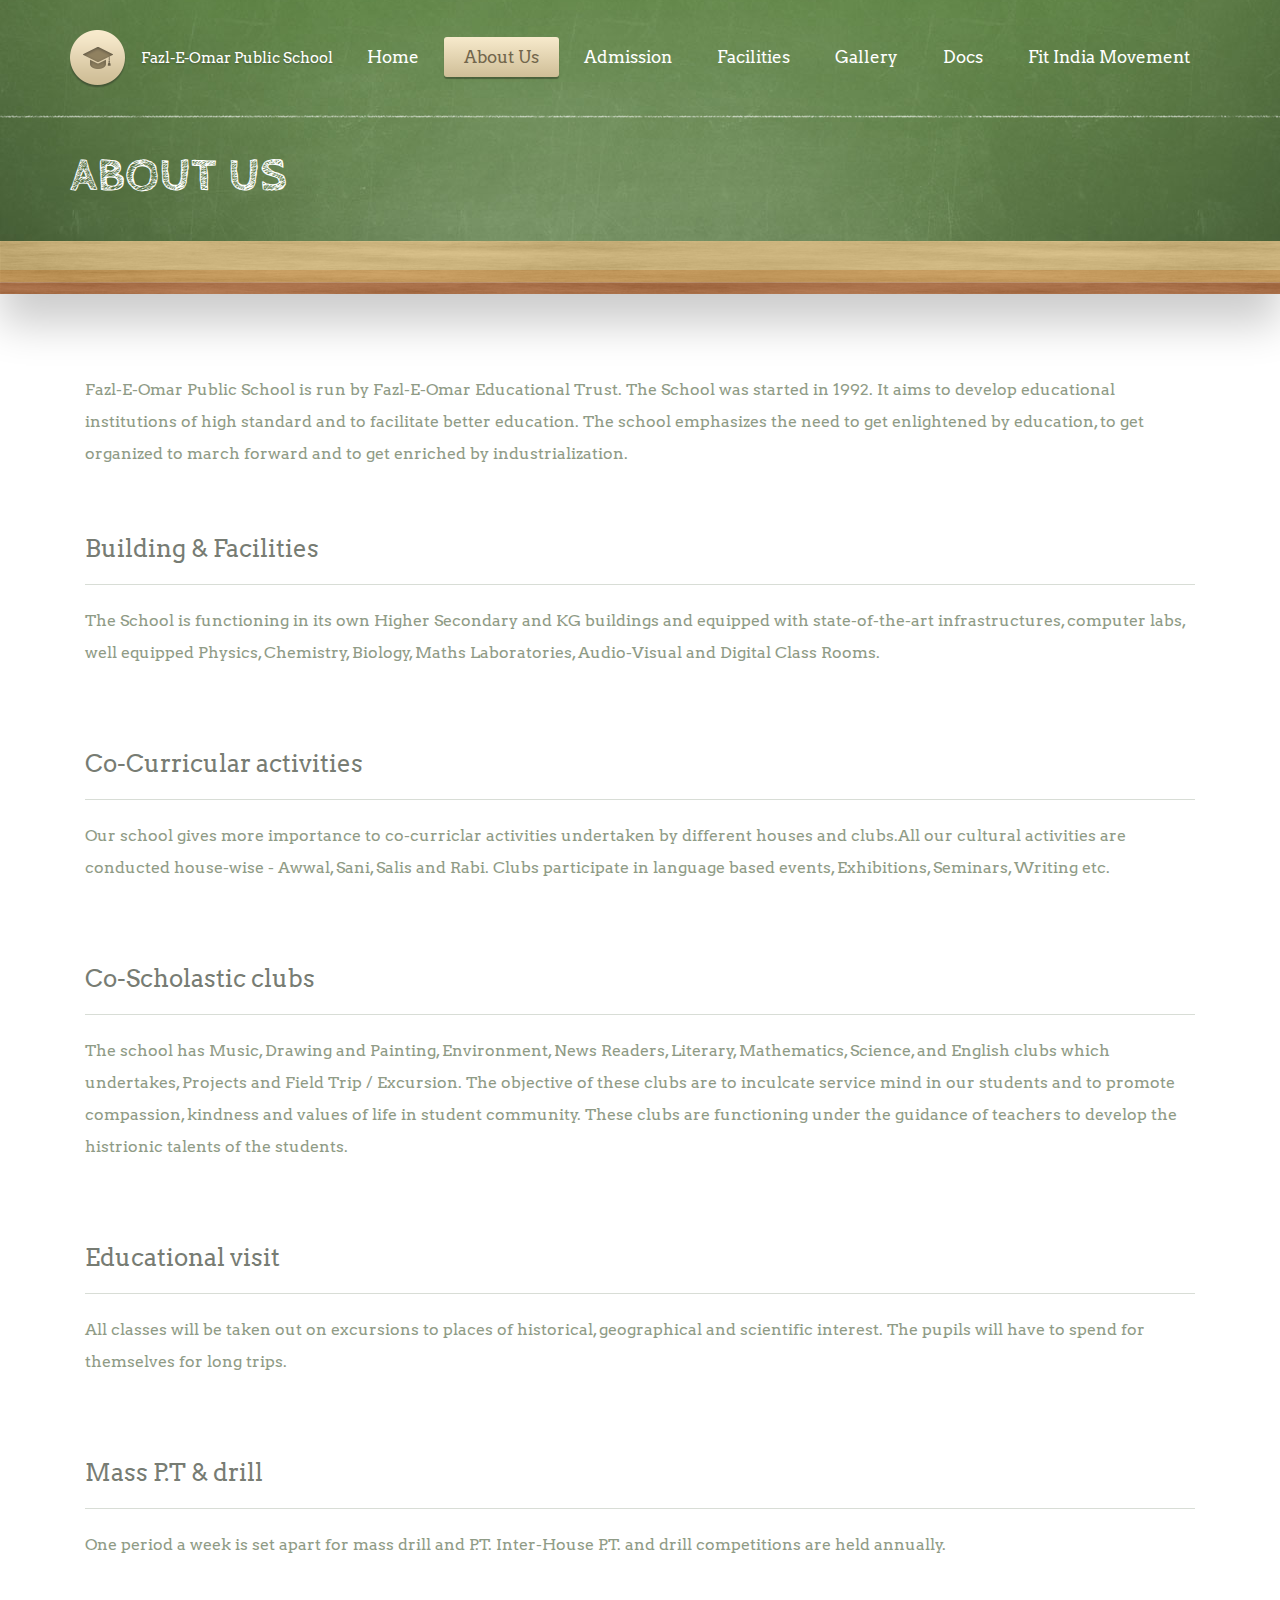
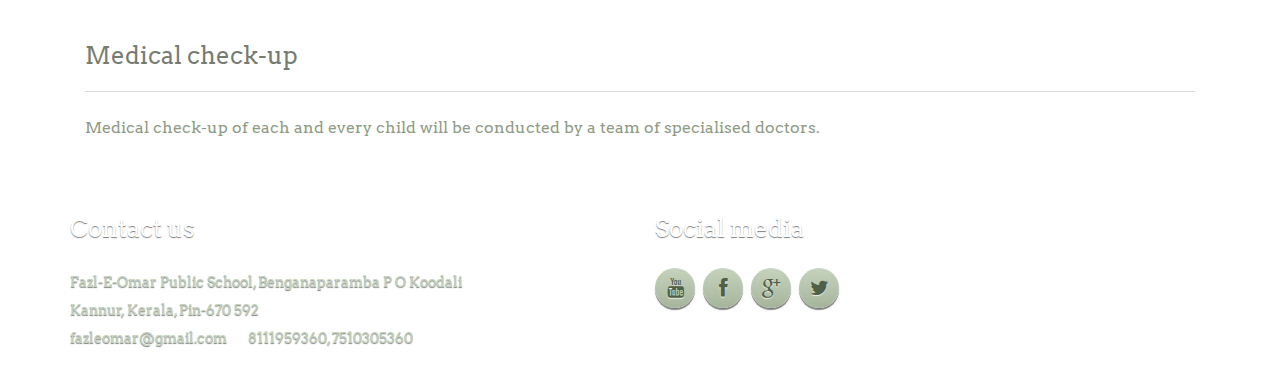
<file: aboutUs.html>
<!DOCTYPE html>
<html lang="en">
	<head>
		<meta charset="UTF-8">
		<meta http-equiv="X-UA-Compatible" content="IE=edge">
		<meta name="viewport" content="width=device-width, initial-scale=1.0,maximum-scale=1">
		
		<title>About us | Fazl-E-Omar</title>
		<!-- Loading third party fonts -->
		<link href="http://fonts.googleapis.com/css?family=Arvo:400,700|" rel="stylesheet" type="text/css">
		<link href="fonts/font-awesome.min.css" rel="stylesheet" type="text/css">
		<!-- Loading main css file -->
		<link rel="stylesheet" href="style.css">
		
		<!--[if lt IE 9]>
		<script src="js/ie-support/html5.js"></script>
		<script src="js/ie-support/respond.js"></script>
		<![endif]-->

	</head>


	<body>
		
		<div id="site-content">
			<header class="site-header">
				<div class="primary-header">
					<div class="container">
						<a href="index.html" id="branding">
							<img src="images/logo.png" alt="Fazl-E-Omar Public School">
							<h1 class="site-title">Fazl-E-Omar Public School</h1>
						</a> <!-- #branding -->
						
						<div class="main-navigation">
							<button type="button" class="menu-toggle"><i class="fa fa-bars"></i></button>
							<ul class="menu">
								<li class="menu-item"><a href="index.html">Home</a></li>
								<li class="menu-item current-menu-item"><a href="#">About Us</a></li>
								<li class="menu-item"><a href="admission.html">Admission</a></li>
								<li class="menu-item"><a href="facilities.html">Facilities</a></li>
								<li class="menu-item"><a href="gallery.php">Gallery</a></li>
								<li class="menu-item"><a href="docs.html">Docs</a></li>
								<li class="menu-item"><a href="fit-India.php">Fit India Movement</a></li>
							</ul> <!-- .menu -->
						</div> <!-- .main-navigation -->

						<div class="mobile-navigation"></div>
					</div> <!-- .container -->
				</div> <!-- .primary-header -->

				<div class="page-title">
					<div class="container">
						<h2>About us</h2>
					</div>
				</div>
			</header>
		</div>

		<main class="main-content">
			<div class="fullwidth-block inner-content">
				<div class="container">
					<div class="col-md-12">
						<div class="content">
							Fazl-E-Omar Public School is run by Fazl-E-Omar Educational Trust. The School was started in 1992. It aims to develop educational institutions of high standard and to facilitate better education. The school emphasizes the need to get enlightened by education, to get organized to march forward and to get enriched by industrialization.
							<article>
								<br/><br/>
								<header>
									<h2 class="entry-title">Building & Facilities</h2>
								</header>

								<div class="entry-content" id="classroom">
									<p>The School is functioning in its own Higher Secondary and KG buildings and equipped with state-of-the-art infrastructures, computer labs, well equipped Physics, Chemistry, Biology, Maths Laboratories, Audio-Visual and Digital Class Rooms.</p>
								</div>
							</article>
							
							<article>
								<br/><br/>
								<header>
									<h2 class="entry-title">Co-Curricular activities</h2>
								</header>

								<div class="entry-content" id="laboratories">
									<p>Our school gives more importance to co-curriclar activities undertaken by different houses and clubs.All our cultural activities are conducted house-wise - Awwal, Sani, Salis and Rabi. Clubs participate in language based events, Exhibitions, Seminars, Writing etc.</p>

								</div>
							</article>
							
							<article>
								<br/><br/>
								<header>
									<h2 class="entry-title">Co-Scholastic clubs</h2>
								</header>

								<div class="entry-content" id="library">
									<p>The school has Music, Drawing and Painting, Environment, News Readers, Literary, Mathematics, Science, and English clubs which undertakes, Projects and Field Trip / Excursion. The objective of these clubs are to inculcate service mind in our students and to promote compassion, kindness and values of life in student community. These clubs are functioning under the guidance of teachers to develop the histrionic talents of the students.</p>
								</div>
							</article>							
							
							<article>
								<br/><br/>
								<header>
									<h2 class="entry-title">Educational visit</h2>
								</header>

								<div class="entry-content" id="library">
									<p>All classes will be taken out on excursions to places of historical, geographical and scientific interest. The pupils will have to spend for themselves for long trips.</p>
								</div>
							</article>														
							
							<article>
								<br/><br/>
								<header>
									<h2 class="entry-title">Mass P.T & drill</h2>
								</header>

								<div class="entry-content" id="library">
									<p>One period a week is set apart for mass drill and P.T. Inter-House P.T. and drill competitions are held annually.</p>
								</div>
							</article>																					
							
							<article>
								<br/><br/>
								<header>
									<h2 class="entry-title">Medical check-up</h2>
								</header>

								<div class="entry-content" id="library">
									<p>Medical check-up of each and every child will be conducted by a team of specialised doctors.</p>
								</div>
							</article>																												
							
						</div>
					</div>
				</div>
			</div> <!-- .fullwidth-block -->
		</main>

		<footer class="site-footer" style="height:200px !important; padding: 0 0 0;">
			<div class="container">
				<div class="row">
					<div class="col-md-6">
						<div class="widget">
							<h3 class="widget-title">Contact us</h3>
							<address>Fazl-E-Omar Public School, Benganaparamba P O Koodali <br>Kannur, Kerala, Pin-670 592</address>

							<a href="mailto:fazleomar@gmail.com">fazleomar@gmail.com</a>&nbsp&nbsp&nbsp&nbsp&nbsp&nbsp
							<a href="tel:8111959360">8111959360</a>, <a href="tel:7510305360">7510305360</a>
						</div>
					</div>
					<div class="col-md-6">
						<div class="widget">
							<h3 class="widget-title">Social media</h3>
							<div class="social-links circle">
								<a href="https://www.youtube.com/channel/UCfxOnCke8XAjOCDQ03OygQA"><i class="fa fa-youtube"></i></a>								
								<a href="#"><i class="fa fa-facebook"></i></a>
								<a href="#"><i class="fa fa-google-plus"></i></a>
								<a href="#"><i class="fa fa-twitter"></i></a>
							</div>
						</div>
					</div>
			</div>
		</footer>

		<script src="js/jquery-1.11.1.min.js"></script>
		<script src="js/plugins.js"></script>
		<script src="js/app.js"></script>
		
	</body>

</html>
</file>
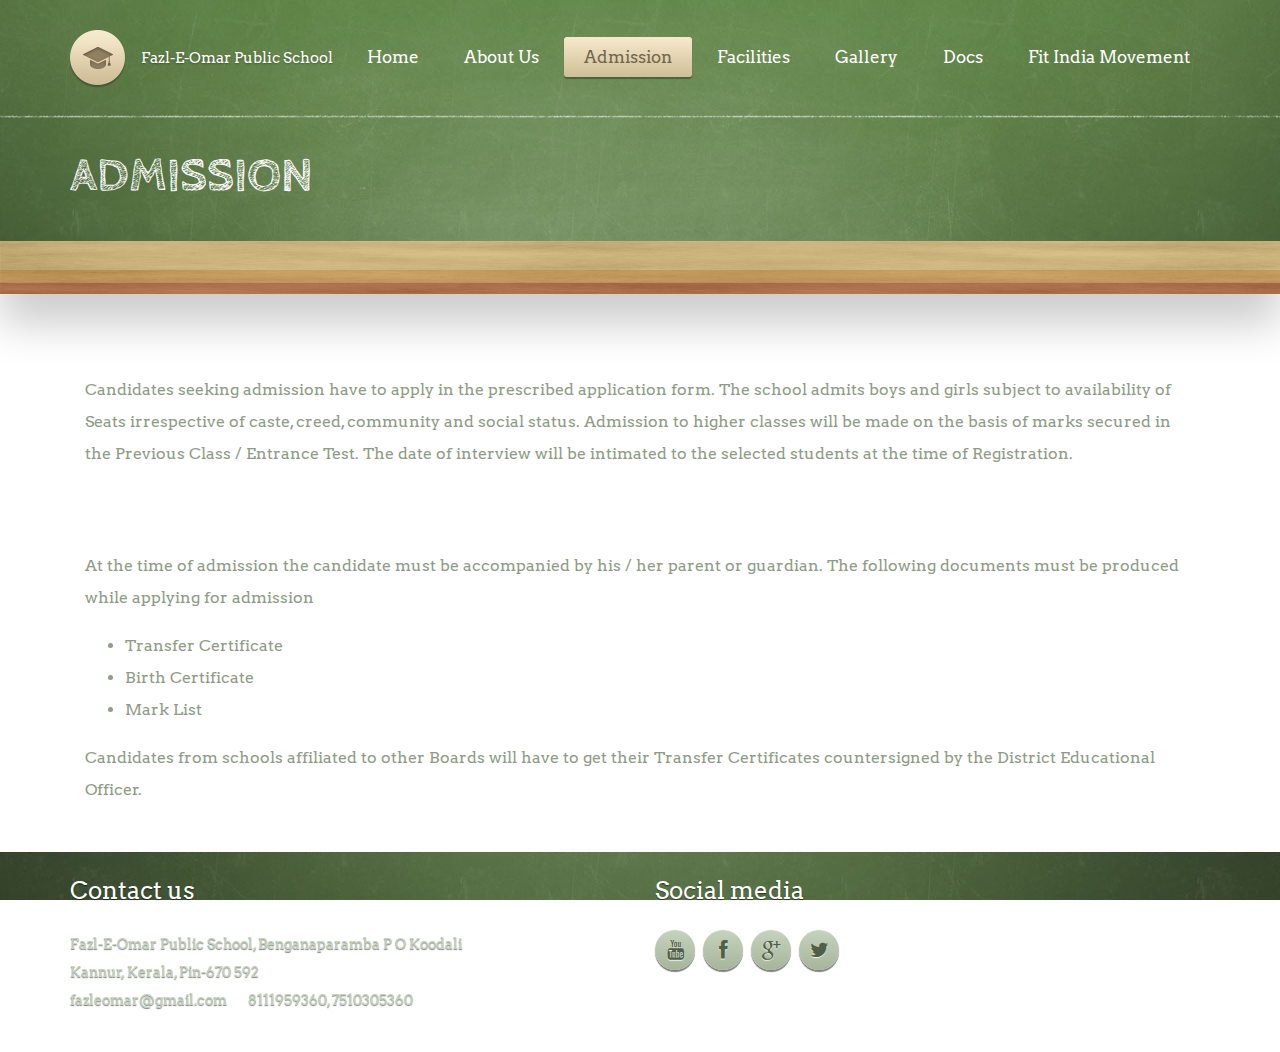
<file: admission.html>
<!DOCTYPE html>
<html lang="en">
	<head>
		<meta charset="UTF-8">
		<meta http-equiv="X-UA-Compatible" content="IE=edge">
		<meta name="viewport" content="width=device-width, initial-scale=1.0,maximum-scale=1">
		
		<title>Admission | Fazl-E-Omar</title>
		<!-- Loading third party fonts -->
		<link href="http://fonts.googleapis.com/css?family=Arvo:400,700|" rel="stylesheet" type="text/css">
		<link href="fonts/font-awesome.min.css" rel="stylesheet" type="text/css">
		<!-- Loading main css file -->
		<link rel="stylesheet" href="style.css">
		
		<!--[if lt IE 9]>
		<script src="js/ie-support/html5.js"></script>
		<script src="js/ie-support/respond.js"></script>
		<![endif]-->

	</head>


	<body>
		
		<div id="site-content">
			<header class="site-header">
				<div class="primary-header">
					<div class="container">
						<a href="index.html" id="branding">
							<img src="images/logo.png" alt="Fazl-E-Omar Public School">
							<h1 class="site-title">Fazl-E-Omar Public School</h1>
						</a> <!-- #branding -->
						
						<div class="main-navigation">
							<button type="button" class="menu-toggle"><i class="fa fa-bars"></i></button>
							<ul class="menu">
								<li class="menu-item"><a href="index.html">Home</a></li>
								<li class="menu-item"><a href="aboutUs.html">About Us</a></li>
								<li class="menu-item current-menu-item"><a href="#">Admission</a></li>
								<li class="menu-item"><a href="facilities.html">Facilities</a></li>
								<li class="menu-item"><a href="gallery.php">Gallery</a></li>
								<li class="menu-item"><a href="docs.html">Docs</a></li>
								<li class="menu-item"><a href="fit-India.php">Fit India Movement</a></li>
							</ul> <!-- .menu -->
						</div> <!-- .main-navigation -->

						<div class="mobile-navigation"></div>
					</div> <!-- .container -->
				</div> <!-- .primary-header -->

				<div class="page-title">
					<div class="container">
						<h2>Admission</h2>
					</div>
				</div>
			</header>
		</div>

		<main class="main-content">
			<div class="fullwidth-block inner-content">
				<div class="container">
					<div class="col-md-12">
						<div class="content">
							Candidates seeking admission have to apply in the prescribed application form. The school admits boys and girls subject to availability of Seats irrespective of caste, creed, community and social status. Admission to higher classes will be made on the basis of marks secured in the Previous Class / Entrance Test. The date of interview will be intimated to the selected students at the time of Registration.
							<article>
								<br/><br/>
								<div class="entry-content">
									<p>At the time of admission the candidate must be accompanied by his / her parent or guardian. The following documents must be produced while applying for admission</p>
									<ul>
										<li>Transfer Certificate</li>
										<li>Birth Certificate</li>
										<li>Mark List</li>
									</ul>
									<p>Candidates from schools affiliated to other Boards will have to get their Transfer Certificates countersigned by the District Educational Officer.</p>
								</div>
							</article>
						</div>
					</div>
				</div>
			</div> <!-- .fullwidth-block -->
		</main>

		<footer class="site-footer" style="height:200px !important; padding: 0 0 0;">
			<div class="container">
				<div class="row">
					<div class="col-md-6">
						<div class="widget">
							<h3 class="widget-title">Contact us</h3>
							<address>Fazl-E-Omar Public School, Benganaparamba P O Koodali <br>Kannur, Kerala, Pin-670 592</address>

							<a href="mailto:fazleomar@gmail.com">fazleomar@gmail.com</a>&nbsp&nbsp&nbsp&nbsp&nbsp&nbsp
							<a href="tel:8111959360">8111959360</a>, <a href="tel:7510305360">7510305360</a>
						</div>
					</div>
					<div class="col-md-6">
						<div class="widget">
							<h3 class="widget-title">Social media</h3>
							<div class="social-links circle">
								<a href="https://www.youtube.com/channel/UCfxOnCke8XAjOCDQ03OygQA"><i class="fa fa-youtube"></i></a>								
								<a href="#"><i class="fa fa-facebook"></i></a>
								<a href="#"><i class="fa fa-google-plus"></i></a>
								<a href="#"><i class="fa fa-twitter"></i></a>
							</div>
						</div>
					</div>
			</div>
		</footer>

		<script src="js/jquery-1.11.1.min.js"></script>
		<script src="js/plugins.js"></script>
		<script src="js/app.js"></script>
		
	</body>

</html>
</file>
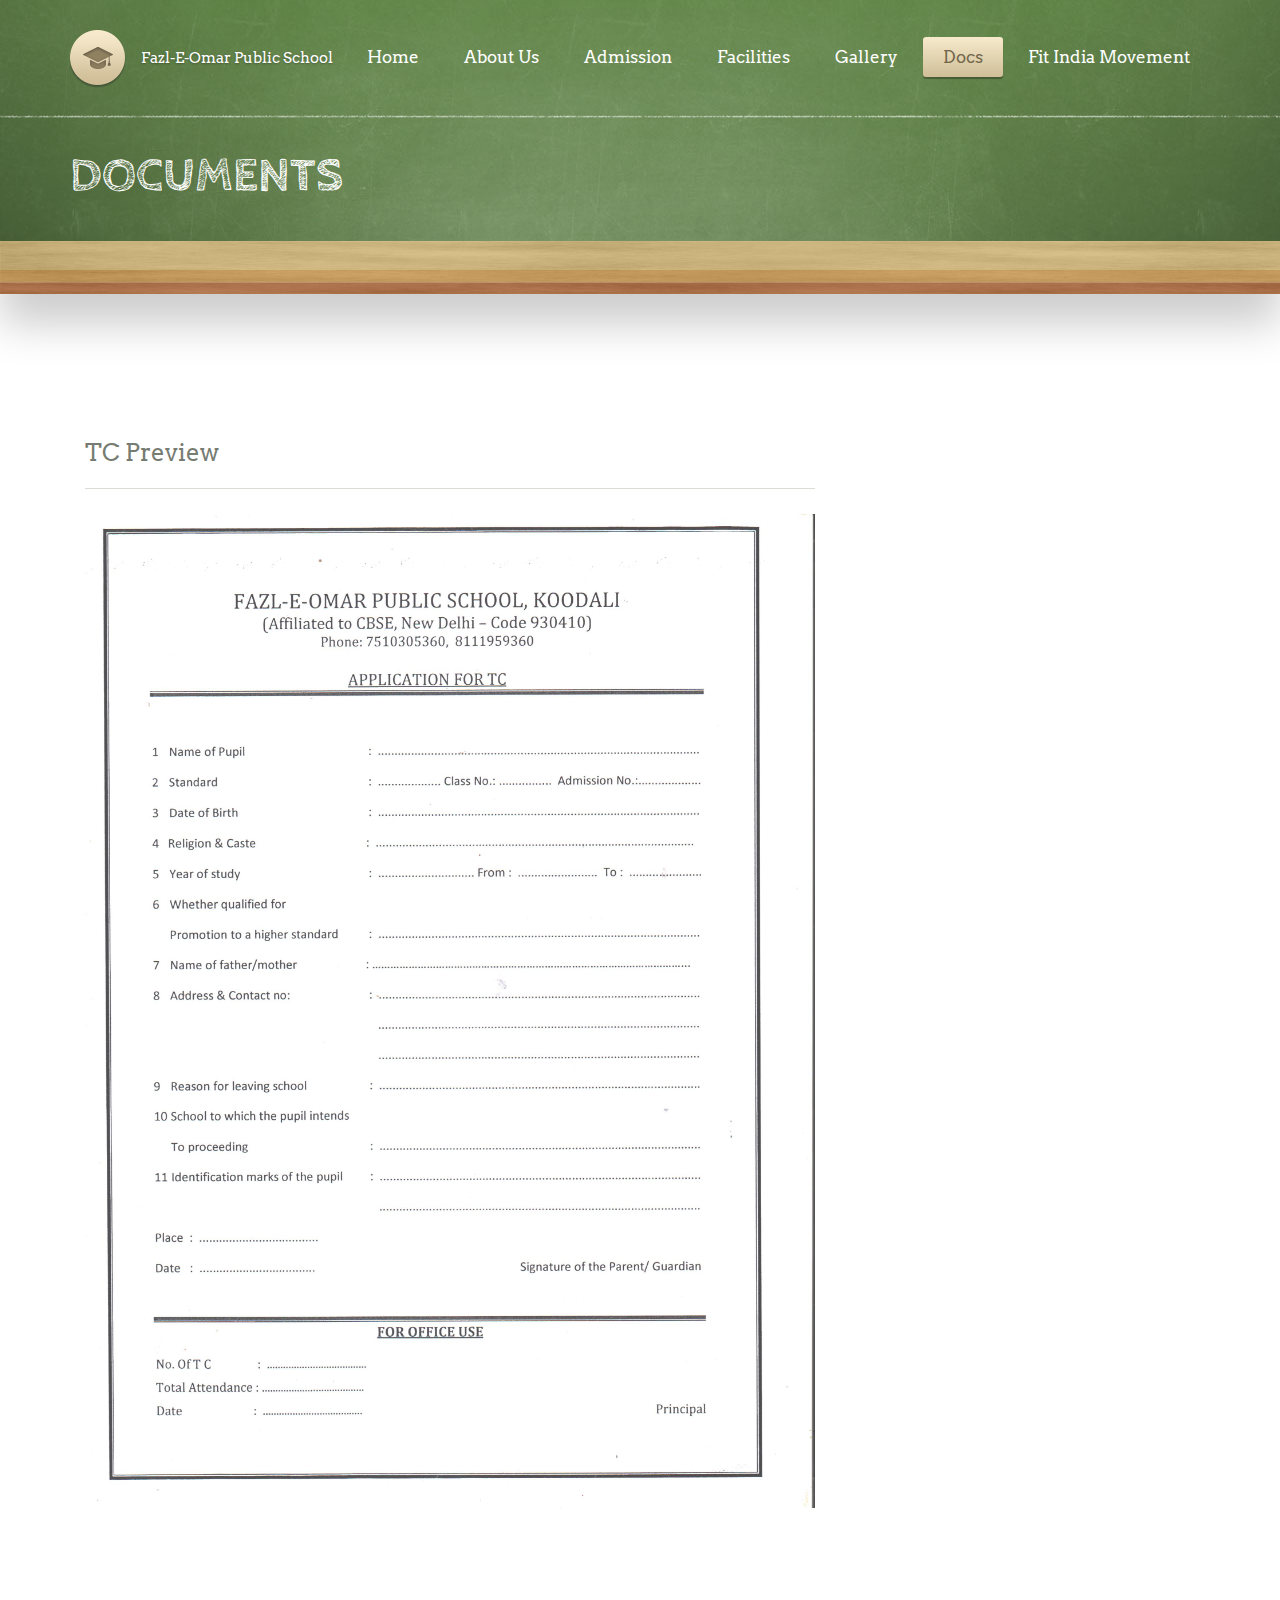
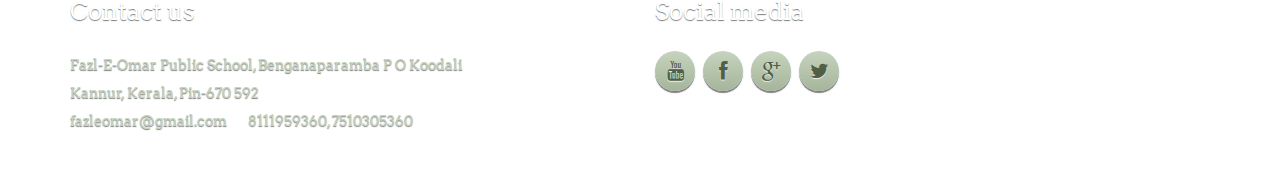
<file: docs.html>
<!DOCTYPE html>
<html lang="en">
	<head>
		<meta charset="UTF-8">
		<meta http-equiv="X-UA-Compatible" content="IE=edge">
		<meta name="viewport" content="width=device-width, initial-scale=1.0,maximum-scale=1">
		
		<title>Documents | Fazl-E-Omar</title>
		<!-- Loading third party fonts -->
		<link href="http://fonts.googleapis.com/css?family=Arvo:400,700|" rel="stylesheet" type="text/css">
		<link href="fonts/font-awesome.min.css" rel="stylesheet" type="text/css">
		<!-- Loading main css file -->
		<link rel="stylesheet" href="style.css">
		
		<!--[if lt IE 9]>
		<script src="js/ie-support/html5.js"></script>
		<script src="js/ie-support/respond.js"></script>
		<![endif]-->

	</head>


	<body>
		
		<div id="site-content">
			<header class="site-header">
				<div class="primary-header">
					<div class="container">
						<a href="index.html" id="branding">
							<img src="images/logo.png" alt="Fazl-E-Omar Public School">
							<h1 class="site-title">Fazl-E-Omar Public School</h1>
						</a> <!-- #branding -->
						
						<div class="main-navigation">
							<button type="button" class="menu-toggle"><i class="fa fa-bars"></i></button>
							<ul class="menu">
								<li class="menu-item"><a href="index.html">Home</a></li>
								<li class="menu-item"><a href="aboutUs.html">About Us</a></li>
								<li class="menu-item"><a href="admission.html">Admission</a></li>
								<li class="menu-item"><a href="facilities.php">Facilities</a></li>
								<li class="menu-item"><a href="gallery.php">Gallery</a></li>
								<li class="menu-item current-menu-item"><a href="#">Docs</a></li>
								<li class="menu-item"><a href="fit-India.php">Fit India Movement</a></li>
							</ul> <!-- .menu -->
						</div> <!-- .main-navigation -->

						<div class="mobile-navigation"></div>
					</div> <!-- .container -->
				</div> <!-- .primary-header -->

				<div class="page-title">
					<div class="container">
						<h2>Documents</h2>
					</div>
				</div>
			</header>
		</div>

		<main class="main-content">
			<div class="fullwidth-block inner-content">
				<div class="container">
					<div class="col-md-8">
						<div class="content">
							<article>
								<br/><br/>
								<header>
									<h2 class="entry-title">TC Preview</h2>
								</header>

								<div class="entry-content" id="tc">
									<figure class="featured-image">
										<img src="images/tc.jpg" alt="">
									</figure>
								</div>
							</article>
						</div>
					</div>
				</div>
			</div> <!-- .fullwidth-block -->
		</main>

		<footer class="site-footer" style="height:200px !important; padding: 0 0 0;">
			<div class="container">
				<div class="row">
					<div class="col-md-6">
						<div class="widget">
							<h3 class="widget-title">Contact us</h3>
							<address>Fazl-E-Omar Public School, Benganaparamba P O Koodali <br>Kannur, Kerala, Pin-670 592</address>

							<a href="mailto:fazleomar@gmail.com">fazleomar@gmail.com</a>&nbsp&nbsp&nbsp&nbsp&nbsp&nbsp
							<a href="tel:8111959360">8111959360</a>, <a href="tel:7510305360">7510305360</a>
						</div>
					</div>
					<div class="col-md-6">
						<div class="widget">
							<h3 class="widget-title">Social media</h3>
							<div class="social-links circle">
								<a href="https://www.youtube.com/channel/UCfxOnCke8XAjOCDQ03OygQA"><i class="fa fa-youtube"></i></a>								
								<a href="#"><i class="fa fa-facebook"></i></a>
								<a href="#"><i class="fa fa-google-plus"></i></a>
								<a href="#"><i class="fa fa-twitter"></i></a>
							</div>
						</div>
					</div>
			</div>
		</footer>

		<script src="js/jquery-1.11.1.min.js"></script>
		<script src="js/plugins.js"></script>
		<script src="js/app.js"></script>
		
	</body>

</html>
</file>
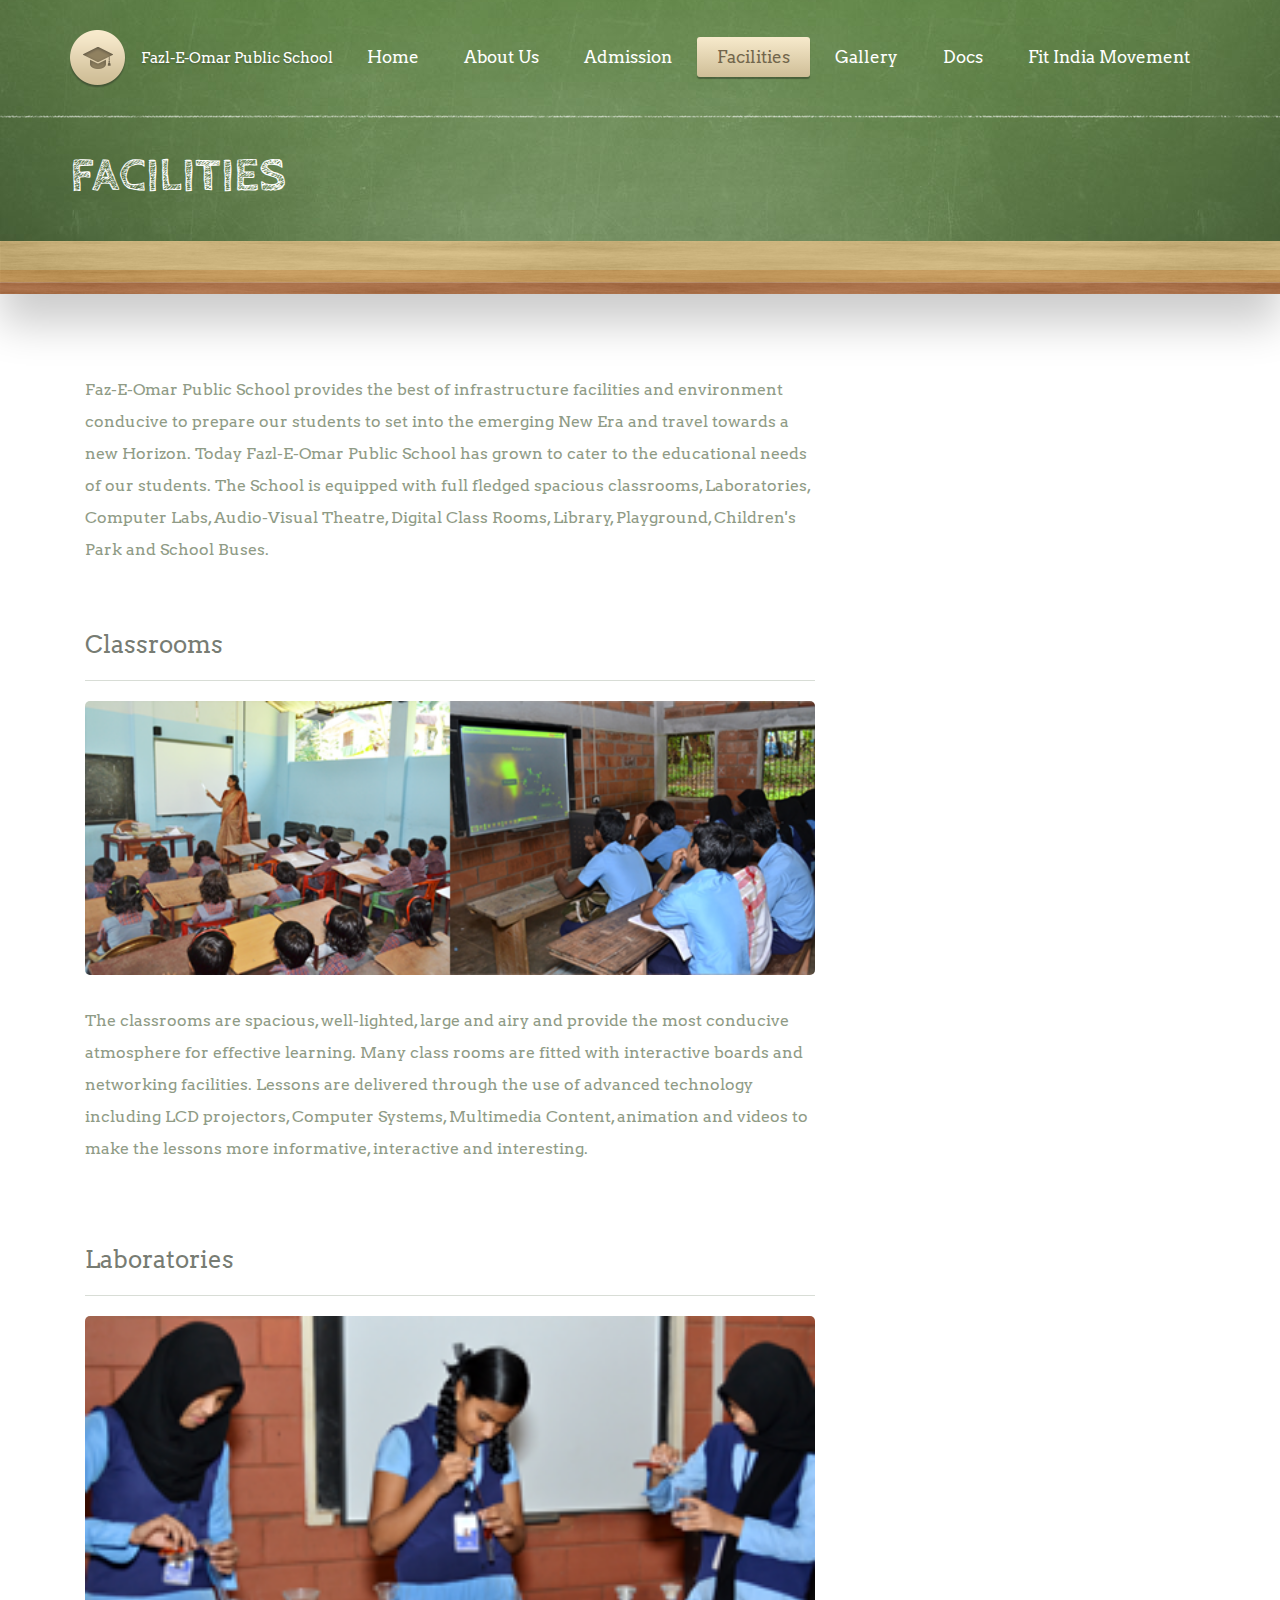
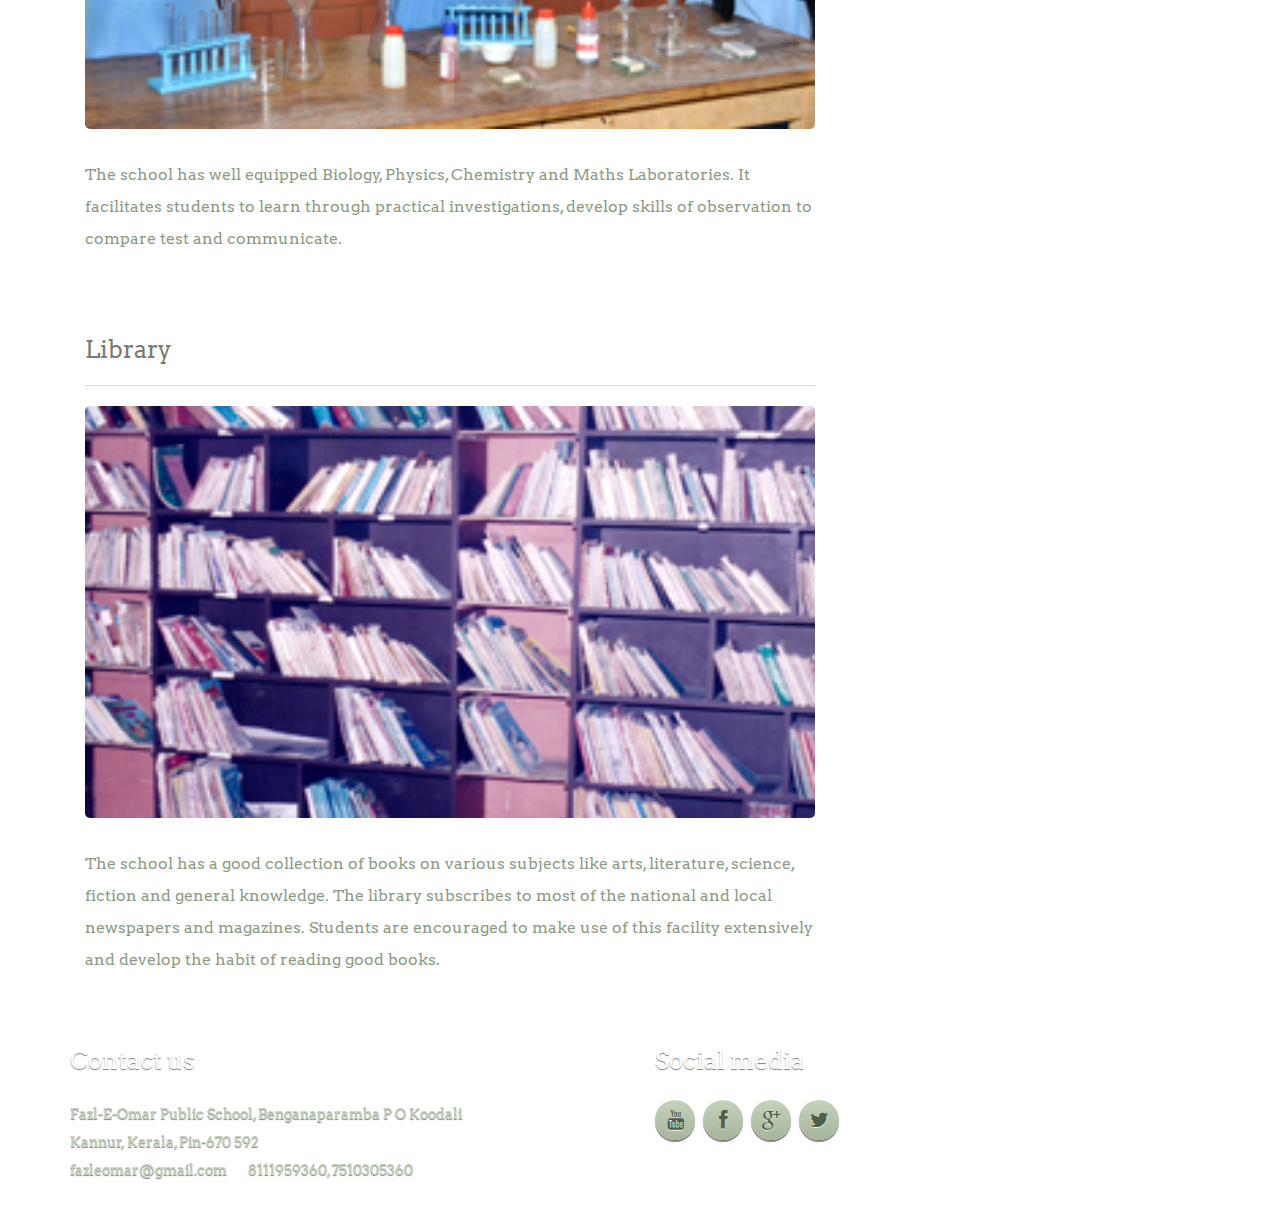
<file: facilities.html>
<!DOCTYPE html>
<html lang="en">
	<head>
		<meta charset="UTF-8">
		<meta http-equiv="X-UA-Compatible" content="IE=edge">
		<meta name="viewport" content="width=device-width, initial-scale=1.0,maximum-scale=1">
		
		<title>Facilities | Fazl-E-Omar</title>
		<!-- Loading third party fonts -->
		<link href="http://fonts.googleapis.com/css?family=Arvo:400,700|" rel="stylesheet" type="text/css">
		<link href="fonts/font-awesome.min.css" rel="stylesheet" type="text/css">
		<!-- Loading main css file -->
		<link rel="stylesheet" href="style.css">
		
		<!--[if lt IE 9]>
		<script src="js/ie-support/html5.js"></script>
		<script src="js/ie-support/respond.js"></script>
		<![endif]-->

	</head>


	<body>
		
		<div id="site-content">
			<header class="site-header">
				<div class="primary-header">
					<div class="container">
						<a href="index.html" id="branding">
							<img src="images/logo.png" alt="Fazl-E-Omar Public School">
							<h1 class="site-title">Fazl-E-Omar Public School</h1>
						</a> <!-- #branding -->
						
						<div class="main-navigation">
							<button type="button" class="menu-toggle"><i class="fa fa-bars"></i></button>
							<ul class="menu">
								<li class="menu-item"><a href="index.html">Home</a></li>
								<li class="menu-item"><a href="aboutUs.html">About Us</a></li>
								<li class="menu-item"><a href="admission.html">Admission</a></li>
								<li class="menu-item  current-menu-item"><a href="#">Facilities</a></li>
								<li class="menu-item"><a href="gallery.php">Gallery</a></li>
								<li class="menu-item"><a href="docs.html">Docs</a></li>
								<li class="menu-item"><a href="fit-India.php">Fit India Movement</a></li>
							</ul> <!-- .menu -->
						</div> <!-- .main-navigation -->

						<div class="mobile-navigation"></div>
					</div> <!-- .container -->
				</div> <!-- .primary-header -->

				<div class="page-title">
					<div class="container">
						<h2>Facilities</h2>
					</div>
				</div>
			</header>
		</div>

		<main class="main-content">
			<div class="fullwidth-block inner-content">
				<div class="container">
					<div class="col-md-8">
						<div class="content">
							Faz-E-Omar Public School provides the best of infrastructure facilities and environment conducive to prepare our students to set into the emerging New Era and travel towards a new Horizon. Today Fazl-E-Omar Public School has grown to cater to the educational needs of our students. The School is equipped with full fledged spacious classrooms, Laboratories, Computer Labs, Audio-Visual Theatre, Digital Class Rooms, Library, Playground, Children's Park and School Buses.													
							<article>
								<br/><br/>
								<header>
									<h2 class="entry-title">Classrooms</h2>
								</header>

								<div class="entry-content" id="classroom">
									<figure class="featured-image">
										<img src="images/classroom.png" alt="">
									</figure>

									<p>The classrooms are spacious, well-lighted, large and airy and provide the most conducive atmosphere for effective learning. Many class rooms are fitted with interactive boards and networking facilities. Lessons are delivered through the use of advanced technology including LCD projectors, Computer Systems, Multimedia Content, animation and videos to make the lessons more informative, interactive and interesting.</p>

								</div>
							</article>
							
							<article>
								<br/><br/>
								<header>
									<h2 class="entry-title">Laboratories</h2>
								</header>

								<div class="entry-content" id="laboratories">
									<figure class="featured-image">
										<img src="images/lab.png" alt="">
									</figure>

									<p>The school has well equipped Biology, Physics, Chemistry and Maths Laboratories. It facilitates students to learn through practical investigations, develop skills of observation to compare test and communicate.</p>

								</div>
							</article>
							
							<article>
								<br/><br/>
								<header>
									<h2 class="entry-title">Library</h2>
								</header>

								<div class="entry-content" id="library">
									<figure class="featured-image">
										<img src="images/library.png" alt="">
									</figure>

									<p>The school has a good collection of books on various subjects like arts, literature, science, fiction and general knowledge. The library subscribes to most of the national and local newspapers and magazines. Students are encouraged to make use of this facility extensively and develop the habit of reading good books.</p>
								</div>
							</article>							
							
						</div>
					</div>
				</div>
			</div> <!-- .fullwidth-block -->
		</main>

		<footer class="site-footer" style="height:200px !important; padding: 0 0 0;">
			<div class="container">
				<div class="row">
					<div class="col-md-6">
						<div class="widget">
							<h3 class="widget-title">Contact us</h3>
							<address>Fazl-E-Omar Public School, Benganaparamba P O Koodali <br>Kannur, Kerala, Pin-670 592</address>

							<a href="mailto:fazleomar@gmail.com">fazleomar@gmail.com</a>&nbsp&nbsp&nbsp&nbsp&nbsp&nbsp
							<a href="tel:8111959360">8111959360</a>, <a href="tel:7510305360">7510305360</a>
						</div>
					</div>
					<div class="col-md-6">
						<div class="widget">
							<h3 class="widget-title">Social media</h3>
							<div class="social-links circle">
								<a href="https://www.youtube.com/channel/UCfxOnCke8XAjOCDQ03OygQA"><i class="fa fa-youtube"></i></a>								
								<a href="#"><i class="fa fa-facebook"></i></a>
								<a href="#"><i class="fa fa-google-plus"></i></a>
								<a href="#"><i class="fa fa-twitter"></i></a>
							</div>
						</div>
					</div>
			</div>
		</footer>

		<script src="js/jquery-1.11.1.min.js"></script>
		<script src="js/plugins.js"></script>
		<script src="js/app.js"></script>
		
	</body>

</html>
</file>
<file: style.css>
/*!
 * Project_Name: Themezy Lincoln High School
 * Author: Themezy
 * Email: info@themezy.com
 * URL: http://themezy.com
 */
/*=========================================== 
 * Importing CSS Libraries
 *===========================================*/
body {
  color: #8f9b86;
  font-family: "Arvo", "Roboto Slab", "Open Sans", sans-serif;
  font-size: 16px;
  line-height: 2;
  font-weight: 300;
}

address {
  font-style: normal;
}

h1, h2, h3, h4, h5, h6 {
  line-height: normal;
}

@media screen and (max-width: 990px) {
  .container {
    padding: 0 30px !important;
  }
}

@font-face {
  font-family: "Cabin Sketch";
  src: url("fonts/cabinsketch-Regular.ttf") format("truetype");
  font-weight: normal;
  font-style: normal;
}
@font-face {
  font-family: "Cabin Sketch";
  src: url("fonts/cabinsketch-Bold.ttf") format("truetype");
  font-weight: 700;
  font-style: normal;
}
article,
aside,
details,
figcaption,
figure,
footer,
header,
hgroup,
nav,
section,
summary {
  display: block;
}

audio,
canvas,
video {
  display: inline-block;
}

audio:not([controls]) {
  display: none;
  height: 0;
}

[hidden], template {
  display: none;
}

html {
  background: #fff;
  color: #000;
  -webkit-text-size-adjust: 100%;
  -ms-text-size-adjust: 100%;
}

html,
button,
input,
select,
textarea {
  font-family: sans-serif;
}

body {
  margin: 0;
}

a {
  background: transparent;
}
a:focus {
  outline: thin dotted;
}
a:hover, a:active {
  outline: 0;
}

h1 {
  font-size: 2em;
  margin: 0.67em 0;
}

h2 {
  font-size: 1.5em;
  margin: 0.83em 0;
}

h3 {
  font-size: 1.17em;
  margin: 1em 0;
}

h4 {
  font-size: 1em;
  margin: 1.33em 0;
}

h5 {
  font-size: 0.83em;
  margin: 1.67em 0;
}

h6 {
  font-size: 0.75em;
  margin: 2.33em 0;
}

abbr[title] {
  border-bottom: 1px dotted;
}

b,
strong {
  font-weight: bold;
}

dfn {
  font-style: italic;
}

mark {
  background: #ff0;
  color: #000;
}

code,
kbd,
pre,
samp {
  font-family: monospace, serif;
  font-size: 1em;
}

pre {
  white-space: pre;
  white-space: pre-wrap;
  word-wrap: break-word;
}

q {
  quotes: "\201C" "\201D" "\2018" "\2019";
}

q:before,
q:after {
  content: '';
  content: none;
}

small {
  font-size: 80%;
}

sub,
sup {
  font-size: 75%;
  line-height: 0;
  position: relative;
  vertical-align: baseline;
}

sup {
  top: -0.5em;
}

sub {
  bottom: -0.25em;
}

img {
  border: 0;
}

svg:not(:root) {
  overflow: hidden;
}

figure {
  margin: 0;
}

fieldset {
  border: 1px solid #c0c0c0;
  margin: 0 2px;
  padding: 0.35em 0.625em 0.75em;
}

legend {
  border: 0;
  padding: 0;
  white-space: normal;
}

button,
input,
select,
textarea {
  font-family: inherit;
  font-size: 100%;
  margin: 0;
  vertical-align: baseline;
}

button,
input {
  line-height: normal;
}

button,
select {
  text-transform: none;
}

button,
html input[type="button"],
input[type="reset"],
input[type="submit"] {
  -webkit-appearance: button;
  cursor: pointer;
}

button[disabled],
input[disabled] {
  cursor: default;
}

input[type="checkbox"],
input[type="radio"] {
  -moz-box-sizing: border-box;
       box-sizing: border-box;
  padding: 0;
}

input[type="search"] {
  -webkit-appearance: textfield;
  -moz-box-sizing: content-box;
  box-sizing: content-box;
}

input[type="search"]::-webkit-search-cancel-button,
input[type="search"]::-webkit-search-decoration {
  -webkit-appearance: none;
}

button::-moz-focus-inner, input::-moz-focus-inner {
  border: 0;
  padding: 0;
}

textarea {
  overflow: auto;
  vertical-align: top;
}

table {
  border-collapse: collapse;
  border-spacing: 0;
}

*, *:before, *:after {
  -moz-box-sizing: border-box;
       box-sizing: border-box;
}

[class^="icon-"] {
  vertical-align: middle;
}

.icon-book {
  background-image: url("images/icon-book.png");
  display: inline-block;
  width: 37px;
  height: 43px;
}
@media all and (-webkit-min-device-pixel-ratio: 1.5), all and (-o-min-device-pixel-ratio: 3 / 2), all and (min--moz-device-pixel-ratio: 1.5), all and (min-device-pixel-ratio: 1.5) {
  .icon-book {
    background-image: url("images/icon-book@2x.png");
    background-size: 37px 43px;
  }
}

.icon-calendar {
  background-image: url("images/icon-small-calendar.png");
  display: inline-block;
  width: 13px;
  height: 13px;
}
@media all and (-webkit-min-device-pixel-ratio: 1.5), all and (-o-min-device-pixel-ratio: 3 / 2), all and (min--moz-device-pixel-ratio: 1.5), all and (min-device-pixel-ratio: 1.5) {
  .icon-calendar {
    background-image: url("images/icon-small-calendar@2x.png");
    background-size: 13px 13px;
  }
}

.icon-calendar-lg {
  background-image: url("images/icon-calendar.png");
  display: inline-block;
  width: 50px;
  height: 50px;
}
@media all and (-webkit-min-device-pixel-ratio: 1.5), all and (-o-min-device-pixel-ratio: 3 / 2), all and (min--moz-device-pixel-ratio: 1.5), all and (min-device-pixel-ratio: 1.5) {
  .icon-calendar-lg {
    background-image: url("images/icon-calendar@2x.png");
    background-size: 50px 50px;
  }
}

.icon-clock {
  background-image: url("images/icon-clock.png");
  display: inline-block;
  width: 17px;
  height: 17px;
}
@media all and (-webkit-min-device-pixel-ratio: 1.5), all and (-o-min-device-pixel-ratio: 3 / 2), all and (min--moz-device-pixel-ratio: 1.5), all and (min-device-pixel-ratio: 1.5) {
  .icon-clock {
    background-image: url("images/icon-clock@2x.png");
    background-size: 17px 17px;
  }
}

.icon-coins {
  background-image: url("images/icon-coins.png");
  display: inline-block;
  width: 17px;
  height: 14px;
}
@media all and (-webkit-min-device-pixel-ratio: 1.5), all and (-o-min-device-pixel-ratio: 3 / 2), all and (min--moz-device-pixel-ratio: 1.5), all and (min-device-pixel-ratio: 1.5) {
  .icon-coins {
    background-image: url("images/icon-coins@2x.png");
    background-size: 17px 14px;
  }
}

.icon-map-marker {
  background-image: url("images/icon-map-marker.png");
  display: inline-block;
  width: 11px;
  height: 14px;
}
@media all and (-webkit-min-device-pixel-ratio: 1.5), all and (-o-min-device-pixel-ratio: 3 / 2), all and (min--moz-device-pixel-ratio: 1.5), all and (min-device-pixel-ratio: 1.5) {
  .icon-map-marker {
    background-image: url("images/icon-map-marker@2x.png");
    background-size: 11px 14px;
  }
}

.icon-newspaper {
  background-image: url("images/icon-newspaper.png");
  display: inline-block;
  width: 50px;
  height: 43px;
}
@media all and (-webkit-min-device-pixel-ratio: 1.5), all and (-o-min-device-pixel-ratio: 3 / 2), all and (min--moz-device-pixel-ratio: 1.5), all and (min-device-pixel-ratio: 1.5) {
  .icon-newspaper {
    background-image: url("images/icon-newspaper@2x.png");
    background-size: 50px 43px;
  }
}

.icon-user {
  background-image: url("images/icon-user.png");
  display: inline-block;
  width: 16px;
  height: 15px;
}
@media all and (-webkit-min-device-pixel-ratio: 1.5), all and (-o-min-device-pixel-ratio: 3 / 2), all and (min--moz-device-pixel-ratio: 1.5), all and (min-device-pixel-ratio: 1.5) {
  .icon-user {
    background-image: url("images/icon-user@2x.png");
    background-size: 16px 15px;
  }
}

.button, input[type="submit"] {
  padding: 10px 20px;
  box-shadow: 0 2px 1px rgba(0, 0, 0, 0.4);
  text-decoration: none;
  border-radius: 5px;
  border: none;
  display: inline-block;
  margin-bottom: 20px;
}
.button.primary, input.primary[type="submit"] {
  background: #f7eacc;
  background: -webkit-linear-gradient(270deg, #f7eacc, #c2ae81);
  background: linear-gradient(180deg, #f7eacc, #c2ae81);
  color: #72664c;
}
.button.primary:hover, input.primary[type="submit"]:hover {
  background: #c2ae81;
  background: -webkit-linear-gradient(90deg, #f7eacc, #c2ae81);
  background: linear-gradient(0deg, #f7eacc, #c2ae81);
}
.button.secondary, input.secondary[type="submit"], .pagination .page-numbers {
  background: #cbd3c4;
  background: -webkit-linear-gradient(270deg, #e4e9e0, #cbd3c4);
  background: linear-gradient(180deg, #e4e9e0, #cbd3c4);
  color: #8a9184;
}
.button.secondary:hover, input.secondary[type="submit"]:hover, .pagination .page-numbers:hover {
  background: #cbd3c4;
  background: -webkit-linear-gradient(90deg, #e4e9e0, #cbd3c4);
  background: linear-gradient(0deg, #e4e9e0, #cbd3c4);
}
.button.green, input.green[type="submit"], .pagination .page-numbers.current, .accordion.expanded .accordion-toggle:after {
  background: #719c51;
  background: -webkit-linear-gradient(270deg, #719c51, #648a48);
  background: linear-gradient(180deg, #719c51, #648a48);
  color: white;
}
.button.green:hover, input.green[type="submit"]:hover, .pagination .page-numbers.current:hover, .accordion.expanded .accordion-toggle:hover:after {
  background: #648a48;
  background: -webkit-linear-gradient(90deg, #719c51, #648a48);
  background: linear-gradient(0deg, #719c51, #648a48);
}
.button.large, input.large[type="submit"] {
  font-size: 18px;
  font-size: 1.125rem;
}

input[type="submit"] {
  background: #6c7f60;
  background: -webkit-linear-gradient(270deg, #6c7f60, #495740);
  background: linear-gradient(180deg, #6c7f60, #495740);
  color: white;
  text-decoration: 0 1px 1px rgba(0, 0, 0, 0.4);
}
input[type="submit"]:hover {
  background: -webkit-linear-gradient(90deg, #6c7f60, #495740);
  background: linear-gradient(0deg, #6c7f60, #495740);
}
input[type="submit"].light {
  background: #c6d3bd;
  background: -webkit-linear-gradient(270deg, #c6d3bd, #a5b59b);
  background: linear-gradient(180deg, #c6d3bd, #a5b59b);
  color: #505f46;
}
input[type="submit"].light:hover {
  background: -webkit-linear-gradient(90deg, #c6d3bd, #a5b59b);
  background: linear-gradient(0deg, #c6d3bd, #a5b59b);
}

.fullwidth-block {
  padding: 30px 0;
}

.section-title {
  margin: 0 0 30px;
  color: #777c73;
  font-weight: 300;
}
.section-title [class^="icon-"] {
  display: inline-block;
  vertical-align: middle;
  margin-right: 10px;
}

.text-center {
  text-align: center;
}

.social-links.circle a {
  width: 40px;
  height: 40px;
  margin-right: 5px;
  display: inline-block;
  text-align: center;
  border-radius: 50%;
  background: #c6d3bd;
  background: -webkit-linear-gradient(270deg, #c6d3bd, #a5b59b);
  background: linear-gradient(180deg, #c6d3bd, #a5b59b);
  box-shadow: 0 2px 1px rgba(0, 0, 0, 0.5);
  color: #505f46;
  font-size: 20px;
  font-size: 1.25rem;
  line-height: 2;
  text-shadow: 0 1px 1px rgba(255, 255, 255, 0.8);
}
.social-links.circle a:hover {
  background: -webkit-linear-gradient(90deg, #c6d3bd, #a5b59b);
  background: linear-gradient(0deg, #c6d3bd, #a5b59b);
}

.boxed-section {
  margin: 30px 0;
  padding: 40px;
  background-color: #d8ddd4;
  border-radius: 10px;
  color: #86907e;
}

form .field {
  display: table;
  width: 100%;
  margin-bottom: 20px;
}
form .field label, form .field .control {
  display: table-cell;
}
@media screen and (max-width: 480px) {
  form .field label, form .field .control {
    width: 100%;
    display: block;
  }
}
form input, form textarea, form select {
  padding: 12px;
  border: none;
  border-radius: 5px;
  background: rgba(0, 0, 0, 0.1);
  box-shadow: inset 0 1px 2px rgba(0, 0, 0, 0.3);
  -webkit-appearance: none;
  -moz-appearance: none;
  appearance: none;
  outline: none;
  color: #747d6f;
}
form select {
  padding-right: 35px;
  background-image: url("images/select.png");
  background-repeat: no-repeat;
  background-position: right center;
}
@media all and (-webkit-min-device-pixel-ratio: 1.5), all and (-o-min-device-pixel-ratio: 3 / 2), all and (min--moz-device-pixel-ratio: 1.5), all and (min-device-pixel-ratio: 1.5) {
  form select {
    background-image: url("images/select@2x.png");
    background-size: 36px 26px;
  }
}

.student-list {
  list-style: none;
  margin: 0;
  padding-left: 0;
}
.student-list li {
  position: relative;
  padding-left: 100px;
  min-height: 100px;
}
.student-list li img {
  position: absolute;
  left: 0;
  top: 0;
}

.subscribe input {
  width: 100%;
  margin-bottom: 20px;
  background: rgba(0, 0, 0, 0.3);
}

.courses {
  list-style: none;
  margin: 0;
  padding-left: 0;
  line-height: normal;
  border-top: 1px solid #d8ddd4;
}
.courses li {
  padding: 15px 0;
  border-bottom: 1px solid #d8ddd4;
}
.courses li.current {
  background: #719d51;
  background: -webkit-linear-gradient(270deg, #719d51, #638948);
  background: linear-gradient(180deg, #719d51, #638948);
  border: none;
  border-radius: 10px;
  padding: 15px;
  margin: -1px -15px 0;
  position: relative;
}
.courses li.current .course-title a {
  color: white;
}
.courses li.current .course-meta {
  color: #a7c094;
}
.courses li.current:before {
  content: " ";
  width: 0;
  height: 0;
  border-width: 10px 10px 10px;
  border-style: solid;
  border-color: transparent #6a934c transparent transparent;
  position: absolute;
  left: -20px;
  top: 0;
  bottom: 0;
  margin: auto;
}
.courses .course-title {
  font-size: 18px;
  font-size: 1.125rem;
  margin: 0 0 10px;
}
.courses .course-title a {
  color: #719d51;
  font-weight: normal;
  text-decoration: none;
}
.courses .course-meta {
  font-size: 14px;
  font-size: 0.875rem;
  color: #a1ad98;
  font-weight: 300;
}
.courses .course-meta span {
  display: inline-block;
  margin-right: 10px;
}
.courses .course-meta span [class^="icon-"] {
  margin-right: 5px;
}

.pagination {
  text-align: center;
  margin: 30px 0;
}
.pagination .page-numbers {
  display: inline-block;
  width: 30px;
  height: 30px;
  text-decoration: none;
  border-radius: 3px;
}

.students-grid {
  *zoom: 1;
  list-style: none;
  margin: 30px -15px;
  padding-left: 0;
}
.students-grid:after {
  content: " ";
  clear: both;
  display: block;
  overflow: hidden;
  height: 0;
}
.students-grid .student {
  padding: 15px;
  width: 25%;
  float: left;
  text-align: center;
}
@media screen and (max-width: 990px) {
  .students-grid .student {
    width: 50%;
  }
}
@media screen and (max-width: 480px) {
  .students-grid .student {
    width: 100%;
  }
}
.students-grid .avatar {
  border-radius: 10px;
  overflow: hidden;
}
.students-grid .avatar img {
  width: 100%;
  max-width: 100%;
  display: block;
  height: 147px;;
}
.students-grid .student-name {
  font-size: 18px;
  font-size: 1.125rem;
  font-weight: 300;
}
.students-grid .student-name a {
  color: #719d51;
  text-decoration: none;
  -webkit-transition: .3s ease;
          transition: .3s ease;
}
.students-grid .student-name a:hover {
  color: #a6c58f;
}
.students-grid .student-sum {
  line-height: normal;
  font-size: 14px;
  font-size: 0.875rem;
  color: #8f9b86;
}

.accordion {
  overflow: hidden;
  border-top: 1px solid #d8ddd4;
}
.accordion .accordion-toggle {
  position: relative;
  padding: 10px  30px 10px 0;
}
.accordion .accordion-toggle h3 {
  display: inline-block;
  margin: 0 20px 0 0;
  vertical-align: middle;
  color: #719d51;
  font-weight: 400;
  font-size: 18px;
  font-size: 1.125rem;
}
@media screen and (max-width: 990px) {
  .accordion .accordion-toggle h3 {
    display: block;
  }
}
.accordion .accordion-toggle span {
  font-size: 14px;
  font-size: 0.875rem;
}
.accordion .accordion-toggle:after {
  content: "\f107";
  font-family: "FontAwesome";
  text-align: center;
  display: block;
  position: absolute;
  right: 0;
  top: 10px;
  width: 30px;
  height: 30px;
  border-radius: 50%;
  background: #e1e7db;
  cursor: pointer;
}
.accordion.expanded .accordion-toggle:after {
  content: "\f106";
  line-height: 1.8;
}
.accordion .accordion-content {
  display: none;
  clear: both;
  font-size: 16px;
  font-size: 1rem;
}

.map {
  height: 350px;
  margin-bottom: 30px;
  border-radius: 10px;
  overflow: hidden;
}

.contact-info a {
  color: #8F9B86;
  text-decoration: none;
  display: block;
  -webkit-transition: .3s ease;
          transition: .3s ease;
}
.contact-info a:hover {
  color: #117213;
}

.contact-form {
  *zoom: 1;
}
.contact-form:after {
  content: " ";
  clear: both;
  display: block;
  overflow: hidden;
  height: 0;
}
.contact-form p {
  display: table;
  width: 100%;
}
.contact-form label, .contact-form .control {
  display: table-cell;
}
.contact-form label {
  width: 100px;
}
.contact-form .control input, .contact-form .control textarea {
  width: 100%;
  -webkit-transition: .3s ease;
          transition: .3s ease;
}
.contact-form .control input:focus, .contact-form .control input:active, .contact-form .control textarea:focus, .contact-form .control textarea:active {
  background: rgba(0, 0, 0, 0.05);
}
.contact-form .control textarea {
  min-height: 200px;
}
.contact-form .text-right {
  display: block;
  text-align: right;
}
.contact-form .text-right input[type="submit"] {
  display: inline-block;
}

.container {
  margin-right: auto;
  margin-left: auto;
  padding-left: 15px;
  padding-right: 15px;
  *zoom: 1;
}
.container:after {
  content: " ";
  clear: both;
  display: block;
  overflow: hidden;
  height: 0;
}
@media (min-width: 768px) {
  .container {
    width: 750px;
  }
}
@media (min-width: 992px) {
  .container {
    width: 970px;
  }
}
@media (min-width: 1200px) {
  .container {
    width: 1170px;
  }
}

.container-fluid {
  margin-right: auto;
  margin-left: auto;
  padding-left: 15px;
  padding-right: 15px;
  *zoom: 1;
}
.container-fluid:after {
  content: " ";
  clear: both;
  display: block;
  overflow: hidden;
  height: 0;
}

.row {
  margin-left: -15px;
  margin-right: -15px;
  *zoom: 1;
}
.row:after {
  content: " ";
  clear: both;
  display: block;
  overflow: hidden;
  height: 0;
}

.col-xs-1, .col-sm-1, .col-md-1, .col-lg-1, .col-xs-2, .col-sm-2, .col-md-2, .col-lg-2, .col-xs-3, .col-sm-3, .col-md-3, .col-lg-3, .col-xs-4, .col-sm-4, .col-md-4, .col-lg-4, .col-xs-5, .col-sm-5, .col-md-5, .col-lg-5, .col-xs-6, .col-sm-6, .col-md-6, .col-lg-6, .col-xs-7, .col-sm-7, .col-md-7, .col-lg-7, .col-xs-8, .col-sm-8, .col-md-8, .col-lg-8, .col-xs-9, .col-sm-9, .col-md-9, .col-lg-9, .col-xs-10, .col-sm-10, .col-md-10, .col-lg-10, .col-xs-11, .col-sm-11, .col-md-11, .col-lg-11, .col-xs-12, .col-sm-12, .col-md-12, .col-lg-12 {
  position: relative;
  min-height: 1px;
  padding-left: 15px;
  padding-right: 15px;
}

.col-xs-1, .col-xs-2, .col-xs-3, .col-xs-4, .col-xs-5, .col-xs-6, .col-xs-7, .col-xs-8, .col-xs-9, .col-xs-10, .col-xs-11, .col-xs-12 {
  float: left;
}

.col-xs-1 {
  width: 8.33333%;
}

.col-xs-2 {
  width: 16.66667%;
}

.col-xs-3 {
  width: 25%;
}

.col-xs-4 {
  width: 33.33333%;
}

.col-xs-5 {
  width: 41.66667%;
}

.col-xs-6 {
  width: 50%;
}

.col-xs-7 {
  width: 58.33333%;
}

.col-xs-8 {
  width: 66.66667%;
}

.col-xs-9 {
  width: 75%;
}

.col-xs-10 {
  width: 83.33333%;
}

.col-xs-11 {
  width: 91.66667%;
}

.col-xs-12 {
  width: 100%;
}

.col-xs-pull-0 {
  right: auto;
}

.col-xs-pull-1 {
  right: 8.33333%;
}

.col-xs-pull-2 {
  right: 16.66667%;
}

.col-xs-pull-3 {
  right: 25%;
}

.col-xs-pull-4 {
  right: 33.33333%;
}

.col-xs-pull-5 {
  right: 41.66667%;
}

.col-xs-pull-6 {
  right: 50%;
}

.col-xs-pull-7 {
  right: 58.33333%;
}

.col-xs-pull-8 {
  right: 66.66667%;
}

.col-xs-pull-9 {
  right: 75%;
}

.col-xs-pull-10 {
  right: 83.33333%;
}

.col-xs-pull-11 {
  right: 91.66667%;
}

.col-xs-pull-12 {
  right: 100%;
}

.col-xs-push-0 {
  left: auto;
}

.col-xs-push-1 {
  left: 8.33333%;
}

.col-xs-push-2 {
  left: 16.66667%;
}

.col-xs-push-3 {
  left: 25%;
}

.col-xs-push-4 {
  left: 33.33333%;
}

.col-xs-push-5 {
  left: 41.66667%;
}

.col-xs-push-6 {
  left: 50%;
}

.col-xs-push-7 {
  left: 58.33333%;
}

.col-xs-push-8 {
  left: 66.66667%;
}

.col-xs-push-9 {
  left: 75%;
}

.col-xs-push-10 {
  left: 83.33333%;
}

.col-xs-push-11 {
  left: 91.66667%;
}

.col-xs-push-12 {
  left: 100%;
}

.col-xs-offset-0 {
  margin-left: 0%;
}

.col-xs-offset-1 {
  margin-left: 8.33333%;
}

.col-xs-offset-2 {
  margin-left: 16.66667%;
}

.col-xs-offset-3 {
  margin-left: 25%;
}

.col-xs-offset-4 {
  margin-left: 33.33333%;
}

.col-xs-offset-5 {
  margin-left: 41.66667%;
}

.col-xs-offset-6 {
  margin-left: 50%;
}

.col-xs-offset-7 {
  margin-left: 58.33333%;
}

.col-xs-offset-8 {
  margin-left: 66.66667%;
}

.col-xs-offset-9 {
  margin-left: 75%;
}

.col-xs-offset-10 {
  margin-left: 83.33333%;
}

.col-xs-offset-11 {
  margin-left: 91.66667%;
}

.col-xs-offset-12 {
  margin-left: 100%;
}

@media (min-width: 768px) {
  .col-sm-1, .col-sm-2, .col-sm-3, .col-sm-4, .col-sm-5, .col-sm-6, .col-sm-7, .col-sm-8, .col-sm-9, .col-sm-10, .col-sm-11, .col-sm-12 {
    float: left;
  }

  .col-sm-1 {
    width: 8.33333%;
  }

  .col-sm-2 {
    width: 16.66667%;
  }

  .col-sm-3 {
    width: 25%;
  }

  .col-sm-4 {
    width: 33.33333%;
  }

  .col-sm-5 {
    width: 41.66667%;
  }

  .col-sm-6 {
    width: 50%;
  }

  .col-sm-7 {
    width: 58.33333%;
  }

  .col-sm-8 {
    width: 66.66667%;
  }

  .col-sm-9 {
    width: 75%;
  }

  .col-sm-10 {
    width: 83.33333%;
  }

  .col-sm-11 {
    width: 91.66667%;
  }

  .col-sm-12 {
    width: 100%;
  }

  .col-sm-pull-0 {
    right: auto;
  }

  .col-sm-pull-1 {
    right: 8.33333%;
  }

  .col-sm-pull-2 {
    right: 16.66667%;
  }

  .col-sm-pull-3 {
    right: 25%;
  }

  .col-sm-pull-4 {
    right: 33.33333%;
  }

  .col-sm-pull-5 {
    right: 41.66667%;
  }

  .col-sm-pull-6 {
    right: 50%;
  }

  .col-sm-pull-7 {
    right: 58.33333%;
  }

  .col-sm-pull-8 {
    right: 66.66667%;
  }

  .col-sm-pull-9 {
    right: 75%;
  }

  .col-sm-pull-10 {
    right: 83.33333%;
  }

  .col-sm-pull-11 {
    right: 91.66667%;
  }

  .col-sm-pull-12 {
    right: 100%;
  }

  .col-sm-push-0 {
    left: auto;
  }

  .col-sm-push-1 {
    left: 8.33333%;
  }

  .col-sm-push-2 {
    left: 16.66667%;
  }

  .col-sm-push-3 {
    left: 25%;
  }

  .col-sm-push-4 {
    left: 33.33333%;
  }

  .col-sm-push-5 {
    left: 41.66667%;
  }

  .col-sm-push-6 {
    left: 50%;
  }

  .col-sm-push-7 {
    left: 58.33333%;
  }

  .col-sm-push-8 {
    left: 66.66667%;
  }

  .col-sm-push-9 {
    left: 75%;
  }

  .col-sm-push-10 {
    left: 83.33333%;
  }

  .col-sm-push-11 {
    left: 91.66667%;
  }

  .col-sm-push-12 {
    left: 100%;
  }

  .col-sm-offset-0 {
    margin-left: 0%;
  }

  .col-sm-offset-1 {
    margin-left: 8.33333%;
  }

  .col-sm-offset-2 {
    margin-left: 16.66667%;
  }

  .col-sm-offset-3 {
    margin-left: 25%;
  }

  .col-sm-offset-4 {
    margin-left: 33.33333%;
  }

  .col-sm-offset-5 {
    margin-left: 41.66667%;
  }

  .col-sm-offset-6 {
    margin-left: 50%;
  }

  .col-sm-offset-7 {
    margin-left: 58.33333%;
  }

  .col-sm-offset-8 {
    margin-left: 66.66667%;
  }

  .col-sm-offset-9 {
    margin-left: 75%;
  }

  .col-sm-offset-10 {
    margin-left: 83.33333%;
  }

  .col-sm-offset-11 {
    margin-left: 91.66667%;
  }

  .col-sm-offset-12 {
    margin-left: 100%;
  }
}
@media (min-width: 992px) {
  .col-md-1, .col-md-2, .col-md-3, .col-md-4, .col-md-5, .col-md-6, .col-md-7, .col-md-8, .col-md-9, .col-md-10, .col-md-11, .col-md-12 {
    float: left;
  }

  .col-md-1 {
    width: 8.33333%;
  }

  .col-md-2 {
    width: 16.66667%;
  }

  .col-md-3 {
    width: 25%;
  }

  .col-md-4 {
    width: 33.33333%;
  }

  .col-md-5 {
    width: 41.66667%;
  }

  .col-md-6 {
    width: 50%;
  }

  .col-md-7 {
    width: 58.33333%;
  }

  .col-md-8 {
    width: 66.66667%;
  }

  .col-md-9 {
    width: 75%;
  }

  .col-md-10 {
    width: 83.33333%;
  }

  .col-md-11 {
    width: 91.66667%;
  }

  .col-md-12 {
    width: 100%;
  }

  .col-md-pull-0 {
    right: auto;
  }

  .col-md-pull-1 {
    right: 8.33333%;
  }

  .col-md-pull-2 {
    right: 16.66667%;
  }

  .col-md-pull-3 {
    right: 25%;
  }

  .col-md-pull-4 {
    right: 33.33333%;
  }

  .col-md-pull-5 {
    right: 41.66667%;
  }

  .col-md-pull-6 {
    right: 50%;
  }

  .col-md-pull-7 {
    right: 58.33333%;
  }

  .col-md-pull-8 {
    right: 66.66667%;
  }

  .col-md-pull-9 {
    right: 75%;
  }

  .col-md-pull-10 {
    right: 83.33333%;
  }

  .col-md-pull-11 {
    right: 91.66667%;
  }

  .col-md-pull-12 {
    right: 100%;
  }

  .col-md-push-0 {
    left: auto;
  }

  .col-md-push-1 {
    left: 8.33333%;
  }

  .col-md-push-2 {
    left: 16.66667%;
  }

  .col-md-push-3 {
    left: 25%;
  }

  .col-md-push-4 {
    left: 33.33333%;
  }

  .col-md-push-5 {
    left: 41.66667%;
  }

  .col-md-push-6 {
    left: 50%;
  }

  .col-md-push-7 {
    left: 58.33333%;
  }

  .col-md-push-8 {
    left: 66.66667%;
  }

  .col-md-push-9 {
    left: 75%;
  }

  .col-md-push-10 {
    left: 83.33333%;
  }

  .col-md-push-11 {
    left: 91.66667%;
  }

  .col-md-push-12 {
    left: 100%;
  }

  .col-md-offset-0 {
    margin-left: 0%;
  }

  .col-md-offset-1 {
    margin-left: 8.33333%;
  }

  .col-md-offset-2 {
    margin-left: 16.66667%;
  }

  .col-md-offset-3 {
    margin-left: 25%;
  }

  .col-md-offset-4 {
    margin-left: 33.33333%;
  }

  .col-md-offset-5 {
    margin-left: 41.66667%;
  }

  .col-md-offset-6 {
    margin-left: 50%;
  }

  .col-md-offset-7 {
    margin-left: 58.33333%;
  }

  .col-md-offset-8 {
    margin-left: 66.66667%;
  }

  .col-md-offset-9 {
    margin-left: 75%;
  }

  .col-md-offset-10 {
    margin-left: 83.33333%;
  }

  .col-md-offset-11 {
    margin-left: 91.66667%;
  }

  .col-md-offset-12 {
    margin-left: 100%;
  }
}
@media (min-width: 1200px) {
  .col-lg-1, .col-lg-2, .col-lg-3, .col-lg-4, .col-lg-5, .col-lg-6, .col-lg-7, .col-lg-8, .col-lg-9, .col-lg-10, .col-lg-11, .col-lg-12 {
    float: left;
  }

  .col-lg-1 {
    width: 8.33333%;
  }

  .col-lg-2 {
    width: 16.66667%;
  }

  .col-lg-3 {
    width: 25%;
  }

  .col-lg-4 {
    width: 33.33333%;
  }

  .col-lg-5 {
    width: 41.66667%;
  }

  .col-lg-6 {
    width: 50%;
  }

  .col-lg-7 {
    width: 58.33333%;
  }

  .col-lg-8 {
    width: 66.66667%;
  }

  .col-lg-9 {
    width: 75%;
  }

  .col-lg-10 {
    width: 83.33333%;
  }

  .col-lg-11 {
    width: 91.66667%;
  }

  .col-lg-12 {
    width: 100%;
  }

  .col-lg-pull-0 {
    right: auto;
  }

  .col-lg-pull-1 {
    right: 8.33333%;
  }

  .col-lg-pull-2 {
    right: 16.66667%;
  }

  .col-lg-pull-3 {
    right: 25%;
  }

  .col-lg-pull-4 {
    right: 33.33333%;
  }

  .col-lg-pull-5 {
    right: 41.66667%;
  }

  .col-lg-pull-6 {
    right: 50%;
  }

  .col-lg-pull-7 {
    right: 58.33333%;
  }

  .col-lg-pull-8 {
    right: 66.66667%;
  }

  .col-lg-pull-9 {
    right: 75%;
  }

  .col-lg-pull-10 {
    right: 83.33333%;
  }

  .col-lg-pull-11 {
    right: 91.66667%;
  }

  .col-lg-pull-12 {
    right: 100%;
  }

  .col-lg-push-0 {
    left: auto;
  }

  .col-lg-push-1 {
    left: 8.33333%;
  }

  .col-lg-push-2 {
    left: 16.66667%;
  }

  .col-lg-push-3 {
    left: 25%;
  }

  .col-lg-push-4 {
    left: 33.33333%;
  }

  .col-lg-push-5 {
    left: 41.66667%;
  }

  .col-lg-push-6 {
    left: 50%;
  }

  .col-lg-push-7 {
    left: 58.33333%;
  }

  .col-lg-push-8 {
    left: 66.66667%;
  }

  .col-lg-push-9 {
    left: 75%;
  }

  .col-lg-push-10 {
    left: 83.33333%;
  }

  .col-lg-push-11 {
    left: 91.66667%;
  }

  .col-lg-push-12 {
    left: 100%;
  }

  .col-lg-offset-0 {
    margin-left: 0%;
  }

  .col-lg-offset-1 {
    margin-left: 8.33333%;
  }

  .col-lg-offset-2 {
    margin-left: 16.66667%;
  }

  .col-lg-offset-3 {
    margin-left: 25%;
  }

  .col-lg-offset-4 {
    margin-left: 33.33333%;
  }

  .col-lg-offset-5 {
    margin-left: 41.66667%;
  }

  .col-lg-offset-6 {
    margin-left: 50%;
  }

  .col-lg-offset-7 {
    margin-left: 58.33333%;
  }

  .col-lg-offset-8 {
    margin-left: 66.66667%;
  }

  .col-lg-offset-9 {
    margin-left: 75%;
  }

  .col-lg-offset-10 {
    margin-left: 83.33333%;
  }

  .col-lg-offset-11 {
    margin-left: 91.66667%;
  }

  .col-lg-offset-12 {
    margin-left: 100%;
  }
}
@-ms-viewport {
  width: device-width;
}
.visible-xs, .visible-sm, .visible-md, .visible-lg {
  display: none !important;
}

.visible-xs-block,
.visible-xs-inline,
.visible-xs-inline-block,
.visible-sm-block,
.visible-sm-inline,
.visible-sm-inline-block,
.visible-md-block,
.visible-md-inline,
.visible-md-inline-block,
.visible-lg-block,
.visible-lg-inline,
.visible-lg-inline-block {
  display: none !important;
}

@media (max-width: 767px) {
  .visible-xs {
    display: block !important;
  }

  table.visible-xs {
    display: table;
  }

  tr.visible-xs {
    display: table-row !important;
  }

  th.visible-xs,
  td.visible-xs {
    display: table-cell !important;
  }
}
@media (max-width: 767px) {
  .visible-xs-block {
    display: block !important;
  }
}

@media (max-width: 767px) {
  .visible-xs-inline {
    display: inline !important;
  }
}

@media (max-width: 767px) {
  .visible-xs-inline-block {
    display: inline-block !important;
  }
}

@media (min-width: 768px) and (max-width: 991px) {
  .visible-sm {
    display: block !important;
  }

  table.visible-sm {
    display: table;
  }

  tr.visible-sm {
    display: table-row !important;
  }

  th.visible-sm,
  td.visible-sm {
    display: table-cell !important;
  }
}
@media (min-width: 768px) and (max-width: 991px) {
  .visible-sm-block {
    display: block !important;
  }
}

@media (min-width: 768px) and (max-width: 991px) {
  .visible-sm-inline {
    display: inline !important;
  }
}

@media (min-width: 768px) and (max-width: 991px) {
  .visible-sm-inline-block {
    display: inline-block !important;
  }
}

@media (min-width: 992px) and (max-width: 1199px) {
  .visible-md {
    display: block !important;
  }

  table.visible-md {
    display: table;
  }

  tr.visible-md {
    display: table-row !important;
  }

  th.visible-md,
  td.visible-md {
    display: table-cell !important;
  }
}
@media (min-width: 992px) and (max-width: 1199px) {
  .visible-md-block {
    display: block !important;
  }
}

@media (min-width: 992px) and (max-width: 1199px) {
  .visible-md-inline {
    display: inline !important;
  }
}

@media (min-width: 992px) and (max-width: 1199px) {
  .visible-md-inline-block {
    display: inline-block !important;
  }
}

@media (min-width: 1200px) {
  .visible-lg {
    display: block !important;
  }

  table.visible-lg {
    display: table;
  }

  tr.visible-lg {
    display: table-row !important;
  }

  th.visible-lg,
  td.visible-lg {
    display: table-cell !important;
  }
}
@media (min-width: 1200px) {
  .visible-lg-block {
    display: block !important;
  }
}

@media (min-width: 1200px) {
  .visible-lg-inline {
    display: inline !important;
  }
}

@media (min-width: 1200px) {
  .visible-lg-inline-block {
    display: inline-block !important;
  }
}

@media (max-width: 767px) {
  .hidden-xs {
    display: none !important;
  }
}
@media (min-width: 768px) and (max-width: 991px) {
  .hidden-sm {
    display: none !important;
  }
}
@media (min-width: 992px) and (max-width: 1199px) {
  .hidden-md {
    display: none !important;
  }
}
@media (min-width: 1200px) {
  .hidden-lg {
    display: none !important;
  }
}
.visible-print {
  display: none !important;
}

@media print {
  .visible-print {
    display: block !important;
  }

  table.visible-print {
    display: table;
  }

  tr.visible-print {
    display: table-row !important;
  }

  th.visible-print,
  td.visible-print {
    display: table-cell !important;
  }
}
.visible-print-block {
  display: none !important;
}
@media print {
  .visible-print-block {
    display: block !important;
  }
}

.visible-print-inline {
  display: none !important;
}
@media print {
  .visible-print-inline {
    display: inline !important;
  }
}

.visible-print-inline-block {
  display: none !important;
}
@media print {
  .visible-print-inline-block {
    display: inline-block !important;
  }
}

@media print {
  .hidden-print {
    display: none !important;
  }
}
.site-header {
  *zoom: 1;
  position: relative;
  padding: 30px 0 40px;
  margin-bottom: 50px;
  background-color: #475d36;
  background-image: url(images/chalkboard.jpg);
  background-attachment: fixed;
  background-position: bottom center;
  box-shadow: 0 30px 40px rgba(0, 0, 0, 0.2);
}
.site-header:after {
  content: " ";
  clear: both;
  display: block;
  overflow: hidden;
  height: 0;
}
@media (-webkit-min-device-pixel-ratio: 2), (min-resolution: 192dpi) {
  .site-header {
    background: url(images/chalkboard@2x.jpg) repeat-x;
  }
}
.site-header:after {
  content: " ";
  width: 100%;
  height: 53px;
  position: absolute;
  bottom: 0;
  left: 0;
  background-color: #ccb47e;
  background-image: -webkit-linear-gradient(270deg, #cab27c 70%, #c1975b 15%, #ad744d 15%);
  background-image: linear-gradient(180deg, #cab27c 70%, #c1975b 15%, #ad744d 15%);
  background-image: url(images/wood.png);
  background-repeat: repeat-x;
  z-index: 9;
}
@media (-webkit-min-device-pixel-ratio: 2), (min-resolution: 192dpi) {
  .site-header:after {
    background: url(images/wood@2x.png) repeat-x;
  }
}

.primary-header {
  background: url(images/line.png) repeat-x bottom center;
  padding-bottom: 30px;
}

#branding {
  *zoom: 1;
  float: left;
  color: white;
  text-decoration: none;
  white-space: nowrap;
}
#branding:after {
  content: " ";
  clear: both;
  display: block;
  overflow: hidden;
  height: 0;
}
#branding img {
  vertical-align: middle;
  margin-right: 10px;
}
#branding .site-title {
  display: inline-block;
  margin: 0;
  font-size: 15px;
  font-size: 0.9375rem;
  font-weight: 300;
  text-shadow: 0 1px 2px rgba(0, 0, 0, 0.3);
}

.main-navigation {
  float: right;
  position: relative;
  margin-top: 10px;
}
.main-navigation .menu {
  list-style: none;
  margin: 0;
  padding-left: 0;
}
@media screen and (min-width: 991px) {
  .main-navigation .menu {
    display: block !important;
  }
}
@media screen and (max-width: 990px) {
  .main-navigation .menu {
    display: none;
  }
}
.main-navigation .menu-item {
  float: left;
  margin: 0 0 0 5px;
}
.main-navigation .menu-item a {
  font-size: 17px;
  font-size: 1.0625rem;
  color: white;
  text-decoration: none;
  padding: 10px 20px;
  border-radius: 3px;
}
.main-navigation .menu-item.current-menu-item a, .main-navigation .menu-item:hover a {
  color: #72664c;
  background: #f7eacc;
  background: -webkit-linear-gradient(270deg, #f7eacc, #cfbe97);
  background: linear-gradient(180deg, #f7eacc, #cfbe97);
  box-shadow: 0 2px 1px rgba(0, 0, 0, 0.3);
}
.main-navigation .menu-toggle {
  border: none;
  color: #72664c;
  background: #f7eacc;
  padding: 10px 20px;
  border-radius: 3px;
  background: -webkit-linear-gradient(270deg, #f7eacc, #cfbe97);
  background: linear-gradient(180deg, #f7eacc, #cfbe97);
  box-shadow: 0 2px 1px rgba(0, 0, 0, 0.3);
  display: none;
  outline: none;
}
.main-navigation .menu-toggle:active {
  background: -webkit-linear-gradient(90deg, #f7eacc, #cfbe97);
  background: linear-gradient(0deg, #f7eacc, #cfbe97);
}
@media screen and (max-width: 990px) {
  .main-navigation .menu-toggle {
    display: block;
  }
}

.mobile-navigation {
  clear: both;
  padding: 30px 0;
  display: none;
}
@media screen and (min-width: 991px) {
  .mobile-navigation {
    display: none !important;
  }
}
.mobile-navigation .menu {
  list-style: none;
  margin: 0;
  padding-left: 0;
  background: rgba(0, 0, 0, 0.3);
  border-radius: 5px;
  overflow: hidden;
  text-align: center;
}
.mobile-navigation .menu a {
  display: block;
  padding: 10px 0;
  color: white;
  text-decoration: none;
  font-size: 18px;
  font-size: 1.125rem;
}
.mobile-navigation .menu .current-menu-item a, .mobile-navigation .menu .menu-item:hover a {
  color: #72664c;
  background: #f7eacc;
  background: -webkit-linear-gradient(270deg, #f7eacc, #cfbe97);
  background: linear-gradient(180deg, #f7eacc, #cfbe97);
  box-shadow: 0 2px 1px rgba(0, 0, 0, 0.3);
}

.slider {
  position: relative;
}
.slider .slides {
  *zoom: 1;
  list-style: none;
  margin: 0;
  padding-left: 0;
}
.slider .slides:after {
  content: " ";
  clear: both;
  display: block;
  overflow: hidden;
  height: 0;
}
.slider .slides li {
  *zoom: 1;
  float: left;
  width: 100%;
  margin-right: -100%;
  opacity: 0;
}
.slider .slides li:after {
  content: " ";
  clear: both;
  display: block;
  overflow: hidden;
  height: 0;
}
.slider .slides li.flex-active-slide {
  opacity: 1;
}
.slider .slides li img {
  max-width: 100%;
}
.slider .slide-caption {
  width: 670px;
  float: left;
}
@media screen and (max-width: 800px) {
  .slider .slide-caption {
    width: 100%;
  }
}
.slider .slide-caption .slide-title {
  color: white;
  margin-bottom: 0;
  font-family: "Cabin Sketch", "Roboto Slab", georgia, serif;
  font-size: 60px;
  font-size: 3.75rem;
}
.slider .slide-caption p {
  font-size: 18px;
  font-size: 1.125rem;
  color: white;
  font-weight: 400;
  line-height: 30px;
  margin-bottom: 30px;
}
.slider .flex-control-paging {
  position: absolute;
  bottom: 20px;
  margin: 0;
  padding-left: 0;
  width: 100%;
  list-style: none;
  text-align: center;
  z-index: 9;
}
.slider .flex-control-paging li {
  display: inline-block;
  width: 20px;
  height: 20px;
  margin: 0 5px;
  background: rgba(0, 0, 0, 0.3);
  text-align: center;
  box-shadow: inset 0 2px 2px rgba(0, 0, 0, 0.4), 0 1px 1px rgba(255, 255, 255, 0.3);
  border-radius: 50%;
  position: relative;
}
.slider .flex-control-paging li a {
  width: 10px;
  height: 10px;
  margin: auto;
  position: absolute;
  top: 0;
  left: 0;
  bottom: 0;
  right: 0;
  border-radius: 50%;
  display: block;
  overflow: hidden;
  text-indent: -99999px;
  cursor: pointer;
}
.slider .flex-control-paging li a.flex-active {
  background: #c4d1bb;
  background: -webkit-linear-gradient(270deg, #c4d1bb, #aab9a0);
  background: linear-gradient(180deg, #c4d1bb, #aab9a0);
  box-shadow: 0 2px 2px rgba(0, 0, 0, 0.3);
}

.page-title {
  padding: 30px;
}
.page-title h2 {
  font-size: 48px;
  font-size: 3rem;
  color: white;
  margin: 0 0 20px;
  font-family: "Cabin Sketch", "Roboto Slab", georgia, serif;
  text-transform: uppercase;
}

.site-footer {
  padding: 50px 0 20px;
  background: url(images/chalkboard.jpg) center bottom;
  background-attachment: fixed;
  color: #c6d3bd;
  text-shadow: 0 1px 1px rgba(0, 0, 0, 0.5);
  font-size: 14px;
}
.site-footer .copy {
  text-align: center;
}
.site-footer .widget-title {
  color: white;
  font-size: 24px;
  font-size: 1.5rem;
  font-weight: 300;
}
.site-footer a {
  color: inherit;
  text-decoration: none;
}
.site-footer .copy {
  padding-top: 30px;
}

.request-form .field {
  margin-bottom: 23px;
}
.request-form label {
  width: 170px;
}
@media screen and (max-width: 480px) {
  .request-form label {
    width: 100px;
  }
}
.request-form input, .request-form select {
  width: 100%;
}
.request-form .no-label {
  padding-left: 170px;
}
@media screen and (max-width: 480px) {
  .request-form .no-label {
    padding-left: 100px;
  }
}
.request-form .no-label input {
  margin-top: 20px;
}

.best-students-grid {
  *zoom: 1;
  list-style: none;
  margin: 0;
  padding-left: 0;
  margin: 0 -10px;
}
.best-students-grid:after {
  content: " ";
  clear: both;
  display: block;
  overflow: hidden;
  height: 0;
}
.best-students-grid li {
  width: 33.3333%;
  float: left;
  padding: 10px;
}
@media screen and (max-width: 480px) {
  .best-students-grid li {
    width: 50%;
  }
}
.best-students-grid li a {
  display: block;
  border-radius: 5px;
  overflow: hidden;
  background: #c3cbbe;
  color: #9ba396;
  text-decoration: none;
  text-align: center;
}
.best-students-grid li img {
  display: block;
  width: 100%;
  max-width: 100%;
  height: auto;
}
.best-students-grid .more-student {
  line-height: 130px;
  font-size: 18px;
  font-size: 1.125rem;
  -moz-box-sizing: border-box;
       box-sizing: border-box;
}

.posts {
  list-style: none;
  margin: 0 0 30px;
  padding-left: 0;
  border-top: 1px solid #d8ddd4;
}
.posts .post {
  border-bottom: 1px solid #d8ddd4;
  padding: 10px 0;
  line-height: normal;
}
.posts .entry-title {
  font-size: 18px;
  font-size: 1.125rem;
  margin: 0 0 10px;
  font-weight: 300;
}
.posts .entry-title a {
  color: #719d51;
  text-decoration: none;
}
.posts span {
  font-size: 14px;
  font-size: 0.875rem;
  color: #cad2c3;
  font-weight: 300;
  display: inline-block;
  margin-right: 10px;
}
.posts span [class^="icon-"] {
  margin-right: 5px;
}

article header {
  margin-bottom: 20px;
  border-bottom: 1px solid #d8ddd6;
  padding-bottom: 20px;
}
article .entry-title {
  font-size: 24px;
  font-size: 1.5rem;
  font-weight: normal;
  margin: 0;
  color: #777c73;
}
article .entry-meta {
  font-size: 14px;
  font-size: 0.875rem;
  font-weight: 300;
}
article .entry-meta span {
  margin-right: 10px;
  color: #8f9b86;
}
article .entry-meta span [class^="icon-"] {
  margin-right: 5px;
}
article .featured-image {
  border-radius: 5px;
  overflow: hidden;
  margin-bottom: 30px;
}
article .featured-image img {
  display: block;
  width: 100%;
  max-width: 100%;
}

.actions {
  padding: 20px 0;
  border-top: 1px solid #d8ddd6;
  border-bottom: 1px solid #d8ddd6;
  text-align: center;
  margin-bottom: 50px;
}
.actions a {
  margin: 0 5px;
}

.leading {
  font-size: 24px;
  font-size: 1.5rem;
  color: #777c73;
  line-height: 1.5;
}

/*# sourceMappingURL=style.css.map */
</file>
